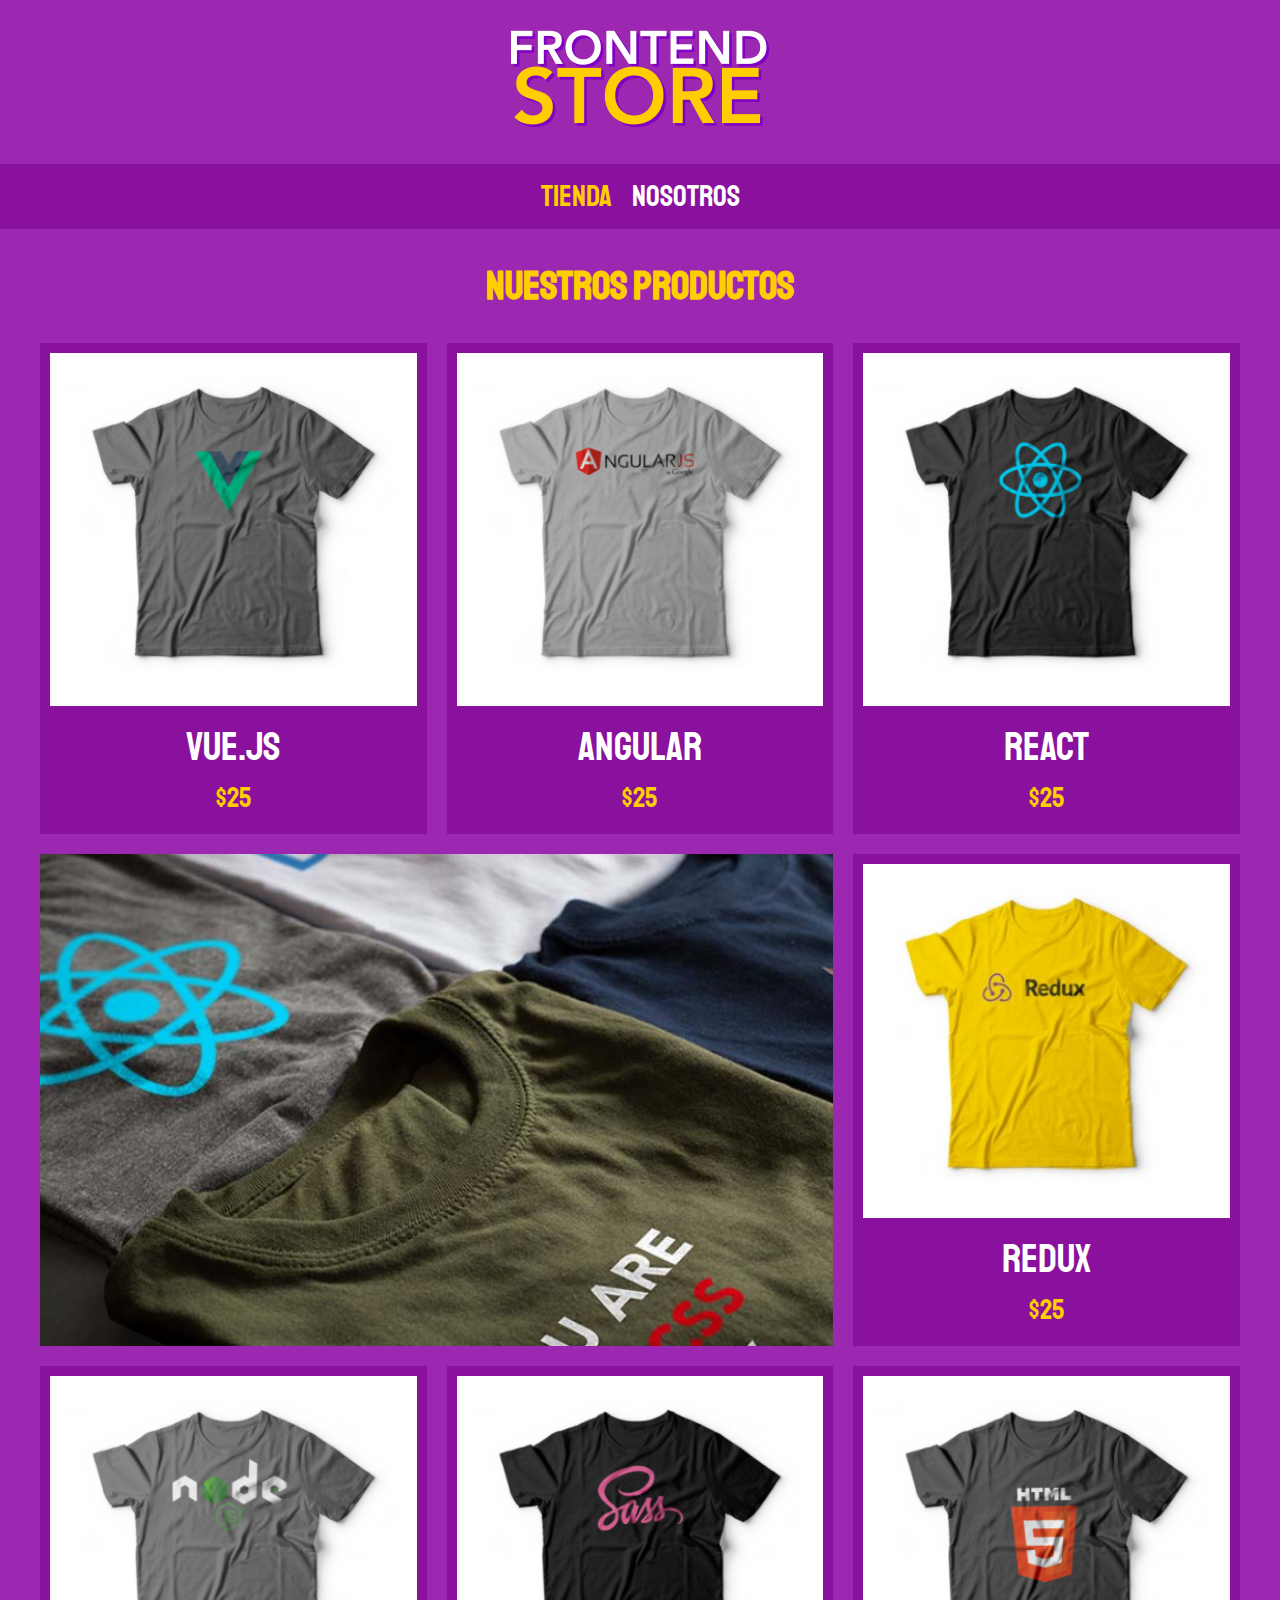
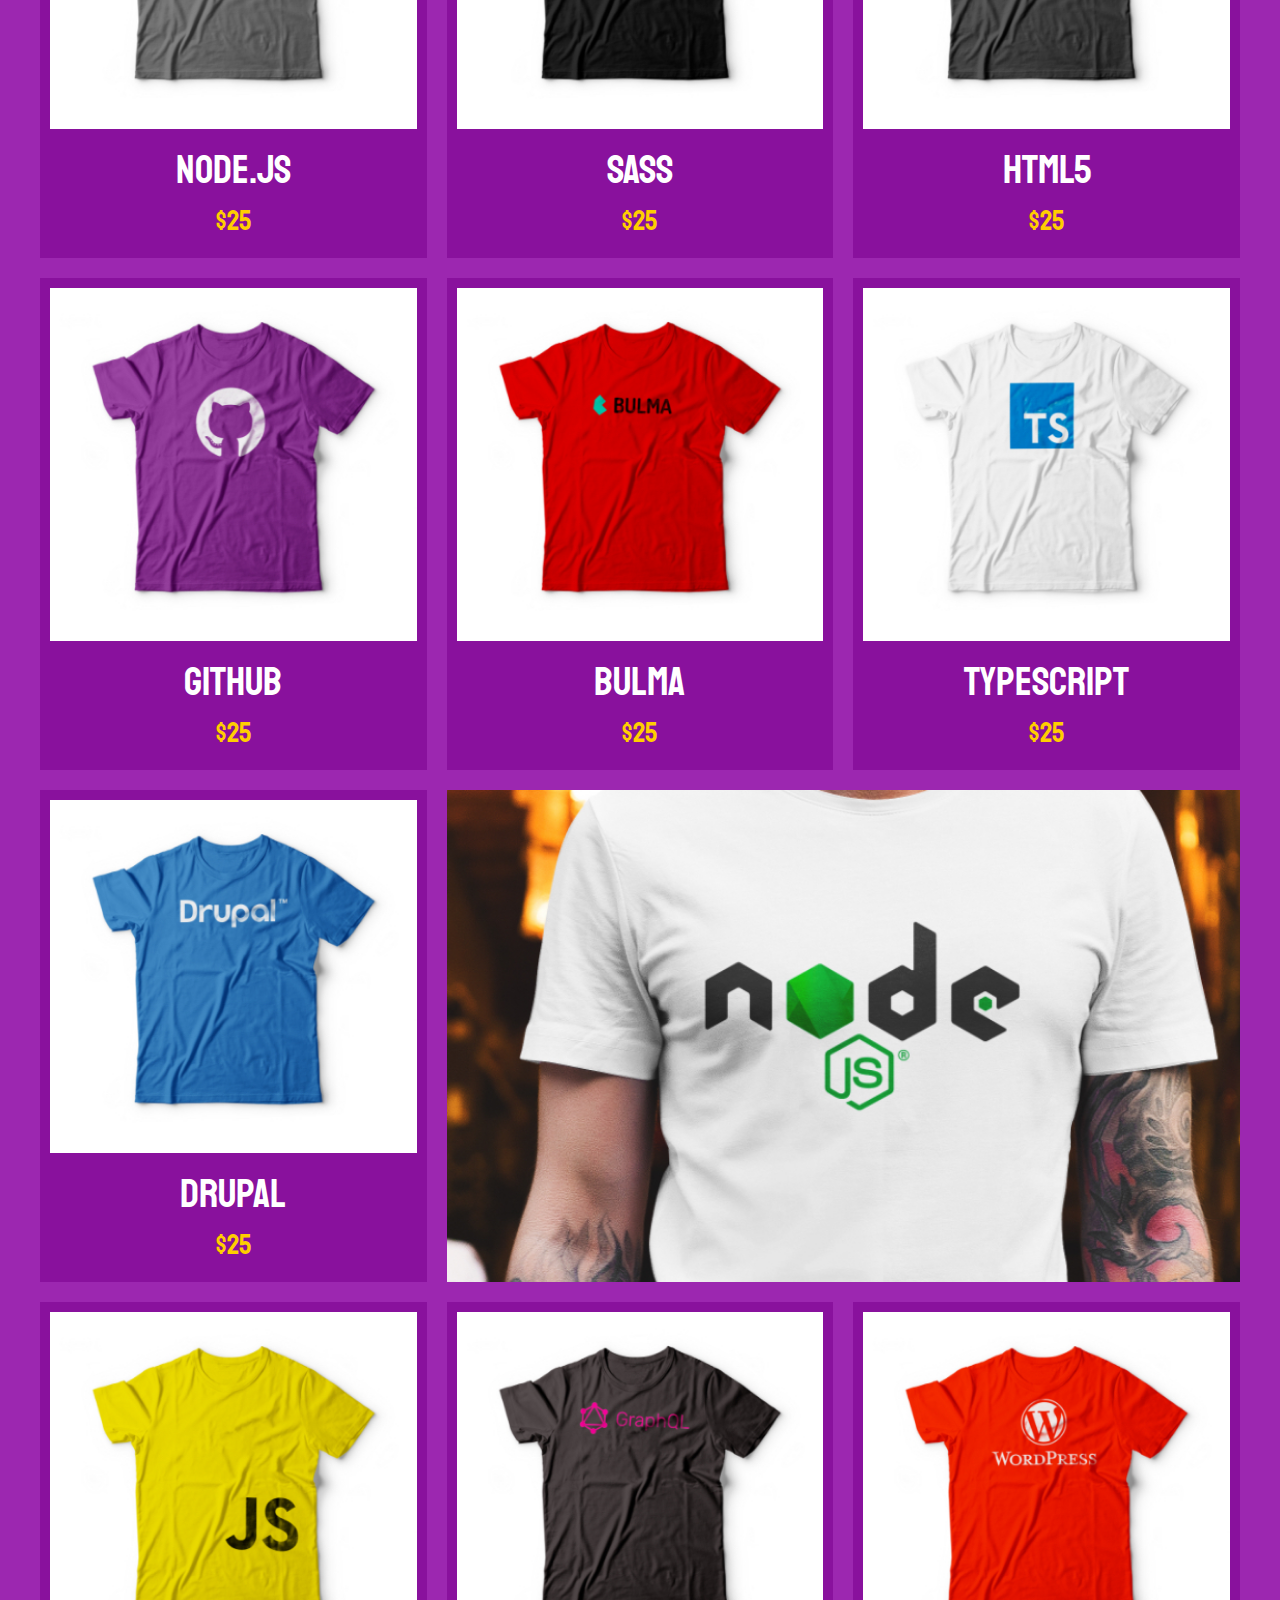
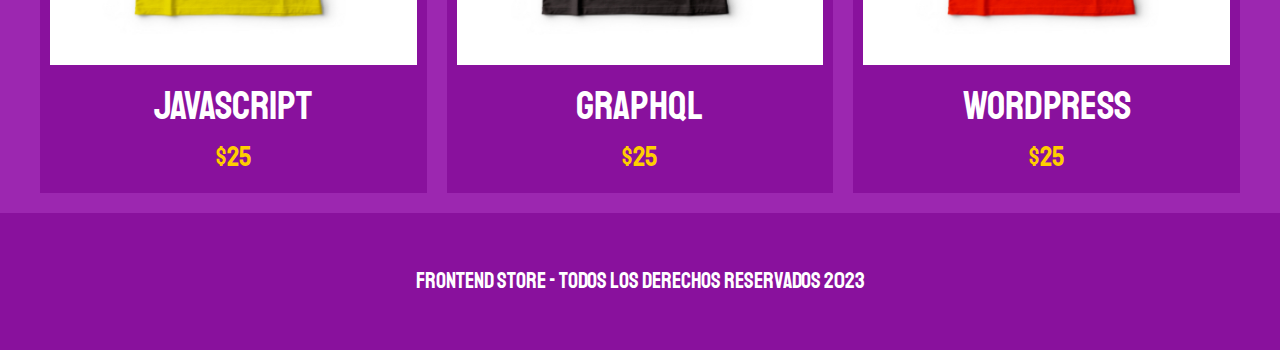
<file: index.html>
<!DOCTYPE html>
<html lang="en">
<head>
  <meta charset="UTF-8">
  <meta http-equiv="X-UA-Compatible" content="IE=edge">
  <meta name="viewport" content="width=device-width, initial-scale=1.0">
  <link rel="stylesheet" href="css/normalize.css">
  <link rel="preconnect" href="https://fonts.googleapis.com">
  <link rel="preconnect" href="https://fonts.gstatic.com" crossorigin>
  <link href="https://fonts.googleapis.com/css2?family=Staatliches&display=swap" rel="stylesheet">
  <link rel="stylesheet" href="css/style.css">
  <title>Frontend store</title>
</head>
<body>
  <header class="header">
    <a href="index.html">
      <img class="header__logo" src="img/logo.png" alt="logo">
    </a>
  </header>

  <nav class="navegacion">
    <a class="navegacion__enlace navegacion__enlace--activo" href="index.html">Tienda</a>
    <a class="navegacion__enlace" href="nosotros.html">Nosotros</a>
  </nav>

  <main class="contenedor">
    <h1>Nuestros productos</h1>
    <div class="grid">
      <div class="producto">
        <a href="producto.html">
          <img class="producto__imagen" src="img/1.jpg" alt="">
          <div class="producto__informacion">
            <p class="producto__nombre">Vue.js</p>
            <p class="producto__precio">$25</p>
          </div>
        </a>
      </div> <!-- Fin producto -->
      <div class="producto">
        <a href="producto.html">
          <img class="producto__imagen" src="img/2.jpg" alt="">
          <div class="producto__informacion">
            <p class="producto__nombre">Angular</p>
            <p class="producto__precio">$25</p>
          </div>
        </a>
      </div> <!-- Fin producto -->
      <div class="producto">
        <a href="producto.html">
          <img class="producto__imagen" src="img/3.jpg" alt="">
          <div class="producto__informacion">
            <p class="producto__nombre">React</p>
            <p class="producto__precio">$25</p>
          </div>
        </a>
      </div> <!-- Fin producto -->
      <div class="producto">
        <a href="producto.html">
          <img class="producto__imagen" src="img/4.jpg" alt="">
          <div class="producto__informacion">
            <p class="producto__nombre">Redux</p>
            <p class="producto__precio">$25</p>
          </div>
        </a>
      </div> <!-- Fin producto -->
      <div class="producto">
        <a href="producto.html">
          <img class="producto__imagen" src="img/5.jpg" alt="">
          <div class="producto__informacion">
            <p class="producto__nombre">Node.js</p>
            <p class="producto__precio">$25</p>
          </div>
        </a>
      </div> <!-- Fin producto -->
      <div class="producto">
        <a href="producto.html">
          <img class="producto__imagen" src="img/6.jpg" alt="">
          <div class="producto__informacion">
            <p class="producto__nombre">Sass</p>
            <p class="producto__precio">$25</p>
          </div>
        </a>
      </div> <!-- Fin producto -->
      <div class="producto">
        <a href="producto.html">
          <img class="producto__imagen" src="img/7.jpg" alt="">
          <div class="producto__informacion">
            <p class="producto__nombre">HTML5</p>
            <p class="producto__precio">$25</p>
          </div>
        </a>
      </div> <!-- Fin producto -->
      <div class="producto">
        <a href="producto.html">
          <img class="producto__imagen" src="img/8.jpg" alt="">
          <div class="producto__informacion">
            <p class="producto__nombre">GitHub</p>
            <p class="producto__precio">$25</p>
          </div>
        </a>
      </div> <!-- Fin producto -->
      <div class="producto">
        <a href="producto.html">
          <img class="producto__imagen" src="img/9.jpg" alt="">
          <div class="producto__informacion">
            <p class="producto__nombre">Bulma</p>
            <p class="producto__precio">$25</p>
          </div>
        </a>
      </div> <!-- Fin producto -->
      <div class="producto">
        <a href="producto.html">
          <img class="producto__imagen" src="img/10.jpg" alt="">
          <div class="producto__informacion">
            <p class="producto__nombre">TypeScript</p>
            <p class="producto__precio">$25</p>
          </div>
        </a>
      </div> <!-- Fin producto -->
      <div class="producto">
        <a href="producto.html">
          <img class="producto__imagen" src="img/11.jpg" alt="">
          <div class="producto__informacion">
            <p class="producto__nombre">Drupal</p>
            <p class="producto__precio">$25</p>
          </div>
        </a>
      </div> <!-- Fin producto -->
      <div class="producto">
        <a href="producto.html">
          <img class="producto__imagen" src="img/12.jpg" alt="">
          <div class="producto__informacion">
            <p class="producto__nombre">JavaScript</p>
            <p class="producto__precio">$25</p>
          </div>
        </a>
      </div> <!-- Fin producto -->
      <div class="producto">
        <a href="producto.html">
          <img class="producto__imagen" src="img/13.jpg" alt="">
          <div class="producto__informacion">
            <p class="producto__nombre">GraphQL</p>
            <p class="producto__precio">$25</p>
          </div>
        </a>
      </div> <!-- Fin producto -->
      <div class="producto">
        <a href="producto.html">
          <img class="producto__imagen" src="img/14.jpg" alt="">
          <div class="producto__informacion">
            <p class="producto__nombre">WordPress</p>
            <p class="producto__precio">$25</p>
          </div>
        </a>
      </div> <!-- Fin producto -->

      <div class="grafico grafico--camisas"></div>
      <div class="grafico grafico--node"></div>
    </div>
  </main>

  <footer class="footer">
    <p class="footer__texto">Frontend Store - Todos los derechos reservados 2023</p>
  </footer>
</body>
</html>
</file>
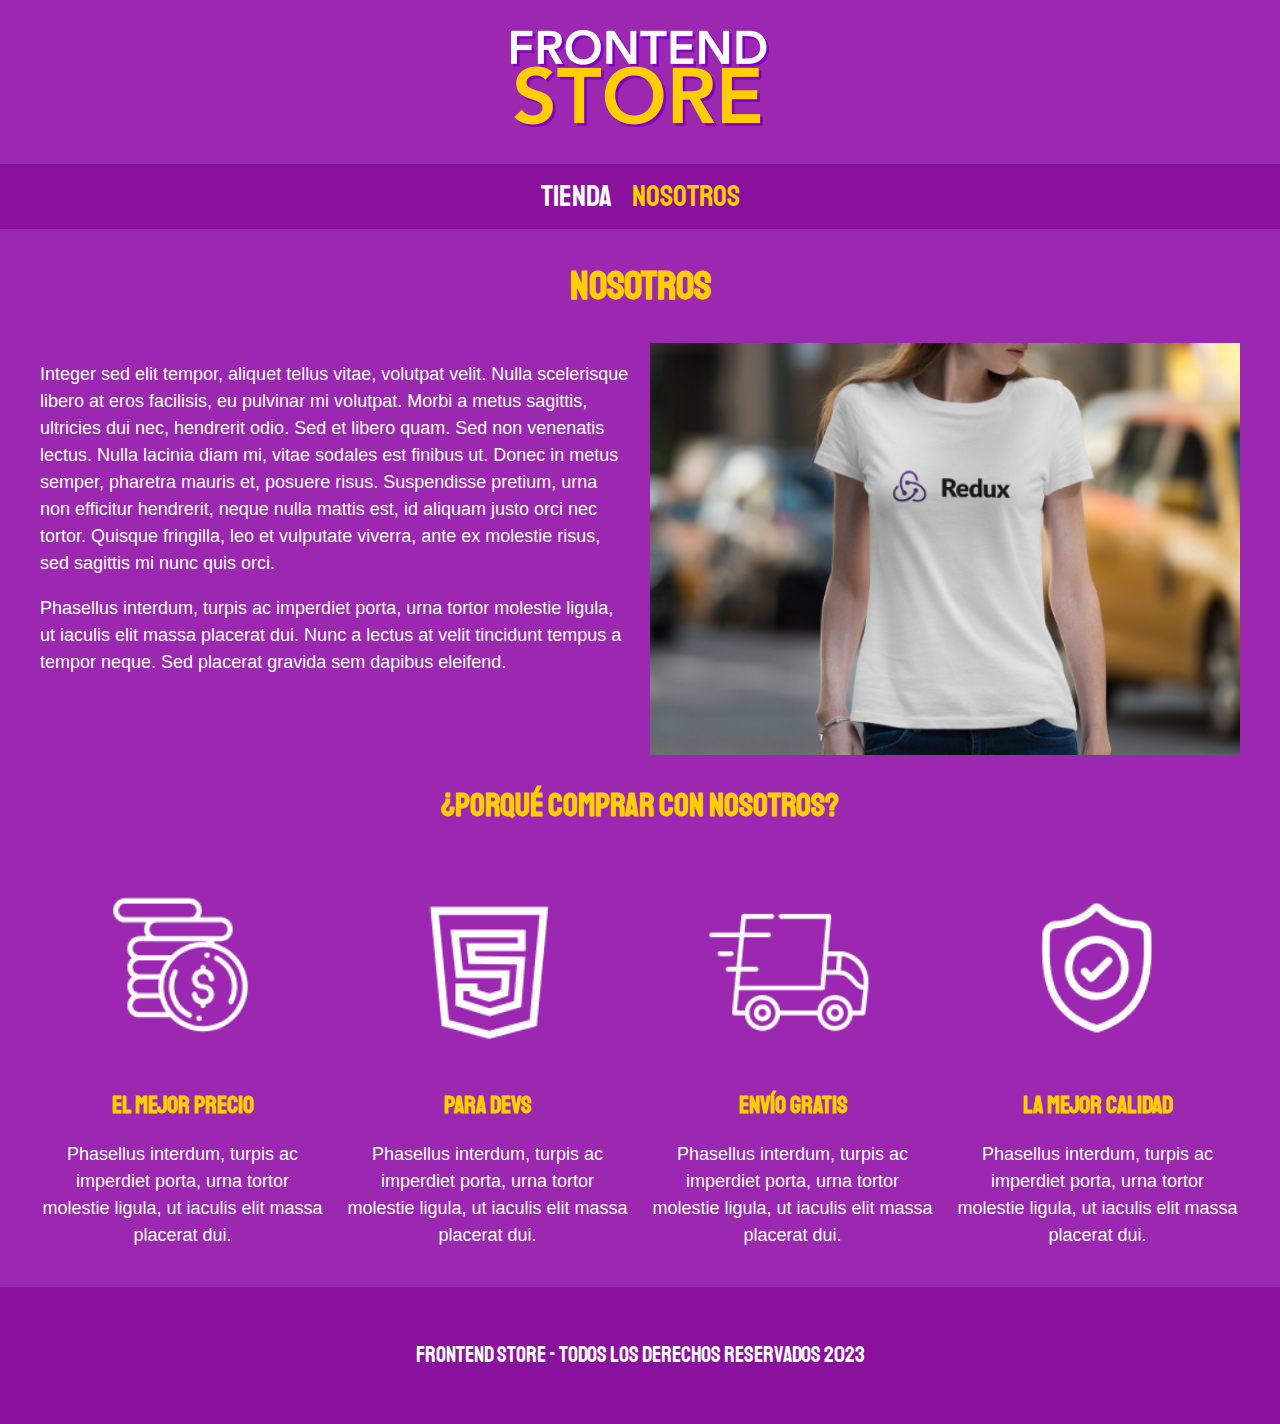
<file: nosotros.html>
<!DOCTYPE html>
<html lang="en">
<head>
  <meta charset="UTF-8">
  <meta http-equiv="X-UA-Compatible" content="IE=edge">
  <meta name="viewport" content="width=device-width, initial-scale=1.0">
  <link rel="stylesheet" href="css/normalize.css">
  <link rel="preconnect" href="https://fonts.googleapis.com">
  <link rel="preconnect" href="https://fonts.gstatic.com" crossorigin>
  <link href="https://fonts.googleapis.com/css2?family=Staatliches&display=swap" rel="stylesheet">
  <link rel="stylesheet" href="css/style.css">
  <title>Frontend store</title>
</head>
<body>
  <header class="header">
    <a href="index.html">
      <img class="header__logo" src="img/logo.png" alt="logo">
    </a>
  </header>

  <nav class="navegacion">
    <a class="navegacion__enlace" href="index.html">Tienda</a>
    <a class="navegacion__enlace navegacion__enlace--activo" href="#">Nosotros</a>
  </nav>

  <main class="contenedor">
    <h1>Nosotros</h1>

    <div class="nosotros">
      <div class="nosotros__contenido">
        <p>Integer sed elit tempor, aliquet tellus vitae, volutpat velit. Nulla scelerisque libero at eros facilisis, eu pulvinar mi volutpat. Morbi a metus sagittis, ultricies dui nec, hendrerit odio. Sed et libero quam. Sed non venenatis lectus. Nulla lacinia diam mi, vitae sodales est finibus ut. Donec in metus semper, pharetra mauris et, posuere risus. Suspendisse pretium, urna non efficitur hendrerit, neque nulla mattis est, id aliquam justo orci nec tortor. Quisque fringilla, leo et vulputate viverra, ante ex molestie risus, sed sagittis mi nunc quis orci.</p>

        <p>Phasellus interdum, turpis ac imperdiet porta, urna tortor molestie ligula, ut iaculis elit massa placerat dui. Nunc a lectus at velit tincidunt tempus a tempor neque. Sed placerat gravida sem dapibus eleifend.</p>
      </div>
      <img src="./img/nosotros.jpg" alt="Foto de una mujer con una camiseta que tiene el logo de redux" class="nosotros__imagen">
    </div>
  </main>

  <section class="contenedor comprar">
    <h2 class="comprar_titulo">¿Porqué comprar con nosotros?</h2>

    <div class="bloques">
      <div class="bloque">
        <img class="bloque__imagen" src="img/icono_1.png" alt="Ícono de dinero">
        <h3 class="bloque__titulo">El mejor precio</h3>
        <p>
          Phasellus interdum, turpis ac imperdiet porta, urna tortor molestie ligula, ut iaculis elit massa placerat dui.
        </p>
      </div> <!--bloque-->
      <div class="bloque">
        <img class="bloque__imagen" src="img/icono_2.png" alt="Ícono de dinero">
        <h3 class="bloque__titulo">Para Devs</h3>
        <p>
          Phasellus interdum, turpis ac imperdiet porta, urna tortor molestie ligula, ut iaculis elit massa placerat dui.
        </p>
      </div> <!--bloque-->
      <div class="bloque">
        <img class="bloque__imagen" src="img/icono_3.png" alt="Ícono de dinero">
        <h3 class="bloque__titulo">Envío Gratis</h3>
        <p>
          Phasellus interdum, turpis ac imperdiet porta, urna tortor molestie ligula, ut iaculis elit massa placerat dui.
        </p>
      </div> <!--bloque-->
      <div class="bloque">
        <img class="bloque__imagen" src="img/icono_4.png" alt="Ícono de dinero">
        <h3 class="bloque__titulo">La mejor calidad</h3>
        <p>
          Phasellus interdum, turpis ac imperdiet porta, urna tortor molestie ligula, ut iaculis elit massa placerat dui.
        </p>
      </div> <!--bloque-->
    </div> <!--bloques-->

  </section>

  <footer class="footer">
    <p class="footer__texto">Frontend Store - Todos los derechos reservados 2023</p>
  </footer>
</body>
</html>
</file>
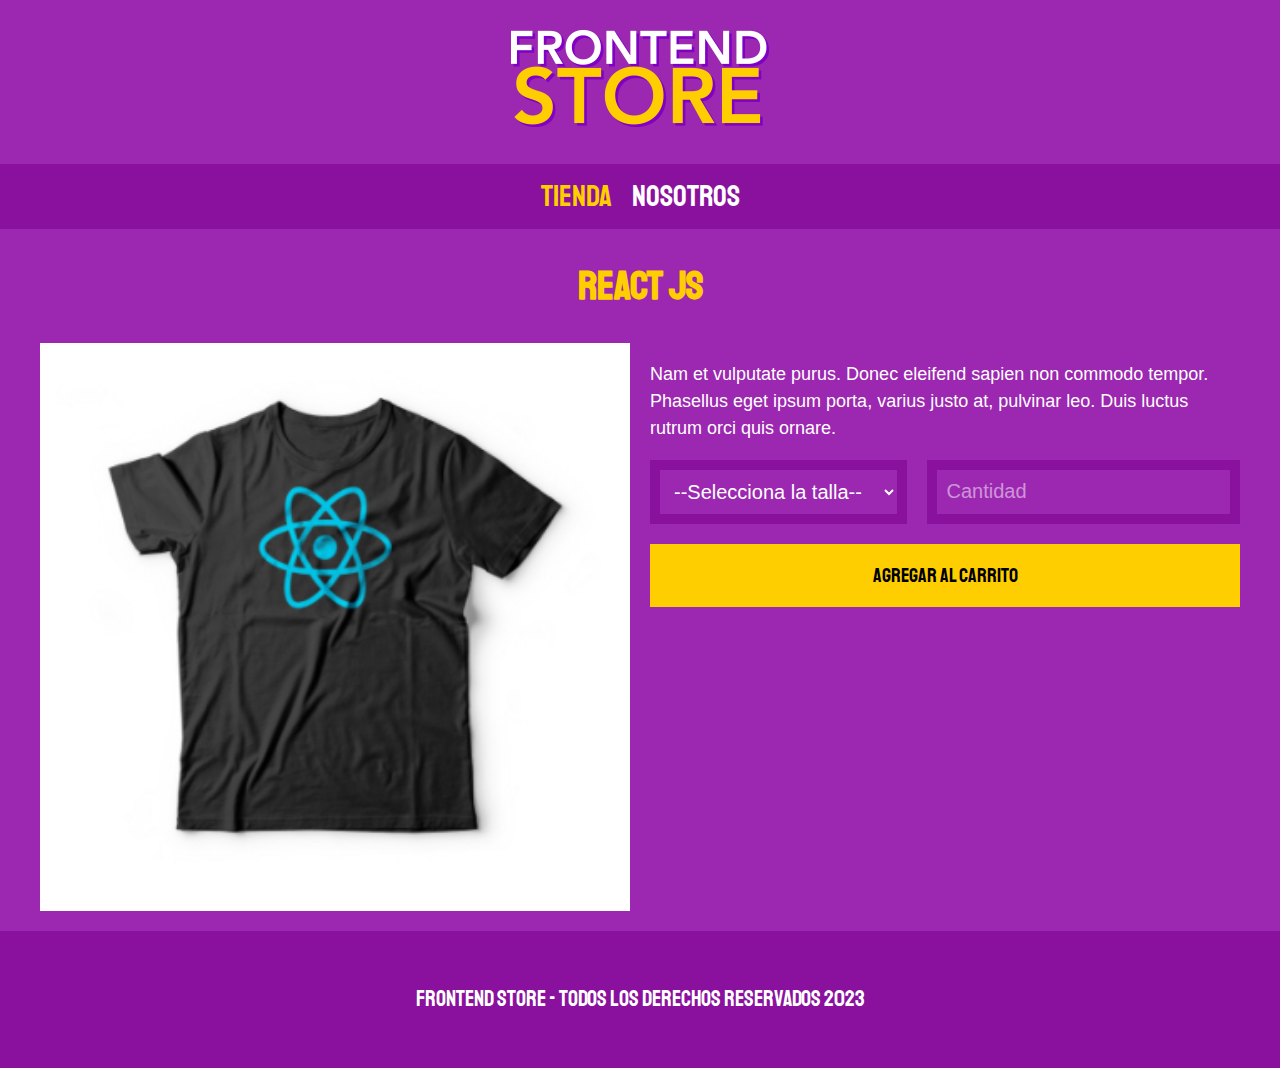
<file: producto.html>
<!DOCTYPE html>
<html lang="en">
<head>
  <meta charset="UTF-8">
  <meta http-equiv="X-UA-Compatible" content="IE=edge">
  <meta name="viewport" content="width=device-width, initial-scale=1.0">
  <link rel="stylesheet" href="css/normalize.css">
  <link rel="preconnect" href="https://fonts.googleapis.com">
  <link rel="preconnect" href="https://fonts.gstatic.com" crossorigin>
  <link href="https://fonts.googleapis.com/css2?family=Staatliches&display=swap" rel="stylesheet">
  <link rel="stylesheet" href="css/style.css">
  <title>Frontend store</title>
</head>
<body>
  <header class="header">
    <a href="index.html">
      <img class="header__logo" src="img/logo.png" alt="logo">
    </a>
  </header>

  <nav class="navegacion">
    <a class="navegacion__enlace navegacion__enlace--activo" href="index.html">Tienda</a>
    <a class="navegacion__enlace" href="nosotros.html">Nosotros</a>
  </nav>

  <main class="contenedor">
    <h1>React JS</h1>

    <div class="camisa">
      <img class="camisa__imagen" src="img/3.jpg" alt="Foto de una camiseta">
      <div class="camisa_contenido">
        <p>Nam et vulputate purus. Donec eleifend sapien non commodo tempor. Phasellus eget ipsum porta, varius justo at, pulvinar leo. Duis luctus rutrum orci quis ornare.</p>

        <form class="formulario">
          <select class="formulario__campo">
            <option disabled selected>--Selecciona la talla--</option>
            <option>Pequeña</option>
            <option>Mediana</option>
            <option>Grande</option>
          </select>
          <input class="formulario__campo" type="number" placeholder="Cantidad" min="1">
          <input class="formulario__submit" type="submit" value="Agregar al carrito">
        </form>
      </div>
    </div>
  </main>

  <footer class="footer">
    <p class="footer__texto">Frontend Store - Todos los derechos reservados 2023</p>
  </footer>
</body>
</html>
</file>
<file: css/style.css>
:root {
  --primario: #9C27B0;
  --primarioOscuro: #89119D;
  --secundario: #FFCE00;
  --secundarioOscuro: #e9ba00;
  --blanco: #FFF;
  --negro: #000;

  --fuentePrincipal: 'Staatliches', cursive;
}

html {
  box-sizing: border-box;
  font-size: 62.5%;
}

*, *:before, *after {
  box-sizing: inherit;
}

/** Globales **/
body {
  background-color: var(--primario);
  font-size: 1.6rem;
  line-height: 1.5;
}

p {
  font-size: 1.8rem;
  font-family: Arial, Helvetica, sans-serif;
  color: var(--blanco);
}

a {
  text-decoration: none;
}

img {
  width: 100%;
}

.contenedor {
  max-width: 120rem;
  margin: 0 auto;
}

h1, h2, h3 {
  text-align: center;
  color: var(--secundario);
  font-family: var(--fuentePrincipal);
}

h1 {
  font-size: 4rem;
}

h2 {
  font-size: 3.2rem;
}

h3 {
  font-size: 2.4rem;
}

/** Header **/
.header {
  display: flex;
  justify-content: center;
}

.header__logo {
  margin: 3rem 0;
}

/** Navegacion **/
.navegacion {
  background-color: var(--primarioOscuro);
  padding: 1rem 0;
  display: flex;
  justify-content: center;
  gap: 2rem;
}

.navegacion__enlace {
  font-family: var(--fuentePrincipal);
  color: var(--blanco);
  font-size: 3rem;
}

.navegacion__enlace--activo,
.navegacion__enlace:hover {
  color: var(--secundario);
}

/** Footer **/
.footer {
  background-color: var(--primarioOscuro);
  padding: 3rem 0;
  margin-top: 2rem;
}

.footer__texto {
  font-family: var(--fuentePrincipal);
  text-align: center;
  font-size: 2.2rem;
}

/** Grid **/
.grid {
  display: grid;
  grid-template-columns: repeat(2, 1fr);
  gap: 2rem;
}

@media (min-width: 768px) {
    .grid {
      grid-template-columns: repeat(3, 1fr);
    }
}

/** Productos **/
.producto {
  background-color: var(--primarioOscuro);
  padding: 1rem;
}

.producto__nombre {
  font-size: 4rem;
}

.producto__precio {
  font-size: 2.8rem;
  color: var(--secundario);
}

.producto__nombre,
.producto__precio {
  font-family: var(--fuentePrincipal);
  margin: 1rem 0;
  text-align: center;
  line-height: 1.2;
}

/** Gráficos **/
.grafico {
  min-height: 30rem;
  background-repeat: no-repeat;
  background-size: cover;  
  grid-column: 1 / 3;
}

.grafico--camisas {
  grid-row: 2 / 3;
  background-image: url(../img/grafico1.jpg);

}

.grafico--node {
  grid-row: 8 / 9;
  background-image: url(../img/grafico2.jpg);
}

@media (min-width: 768px) {
  .grafico--node {
    grid-row: 5 / 6;
    grid-column: 2 / 4;
  } 
}

/** Nosotros **/
.nosotros {
  display: grid;
  grid-template-rows: repeat(2, auto);
}

@media (min-width: 768px) {
  .nosotros {
    grid-template-columns: repeat(2, 1fr);
    column-gap: 2rem;
  }

  .nosotros__imagen {
    grid-column: 2 / 3;
  }
}

.nosotros__imagen {
  grid-row: 1 / 2;
}

/** Bloques **/
.bloques {
  display: grid;
  grid-template-columns: repeat(2, 1fr);
  gap: 2rem;
}

@media (min-width: 768px) {
    .bloques {
      grid-template-columns: repeat(4, 1fr);
    }
}

.bloque{
  text-align: center;
}

.bloque__titulo {
  margin: 0;
}

/** Página del producto **/

@media (min-width: 768px) {
    .camisa {
      display: grid;
      grid-template-columns: repeat(2, 1fr);
      column-gap: 2rem;
    }
}

@media (min-width: 768px) {
    .formulario {
      grid-template-columns: repeat(2, auto);
      gap: 2rem;
    }
}

.formulario {
  display: grid;
  grid-template-columns: repeat(1, auto);
  gap: 2rem;
}

.formulario__campo {
  border: var(--primarioOscuro) 1rem solid;
  background-color: transparent;
  color: var(--blanco);
  font-size: 2rem;
  font-family: Arial, Helvetica, sans-serif;
  padding: 1rem;
}

.formulario__campo option {
  color: var(--negro);
}

.formulario__campo::placeholder {
  color: var(--blanco);
  opacity: 50%;
}

.formulario__submit {
  background-color: var(--secundario);
  border: none;
  font-size: 2rem;
  font-family: var(--fuentePrincipal);
  padding: 2rem;
  cursor: pointer;
  transition: background-color 0.3s ease;
  grid-column: 1 / 3;
}

.formulario__submit:hover {
  background-color: var(--secundarioOscuro);
}
</file>
